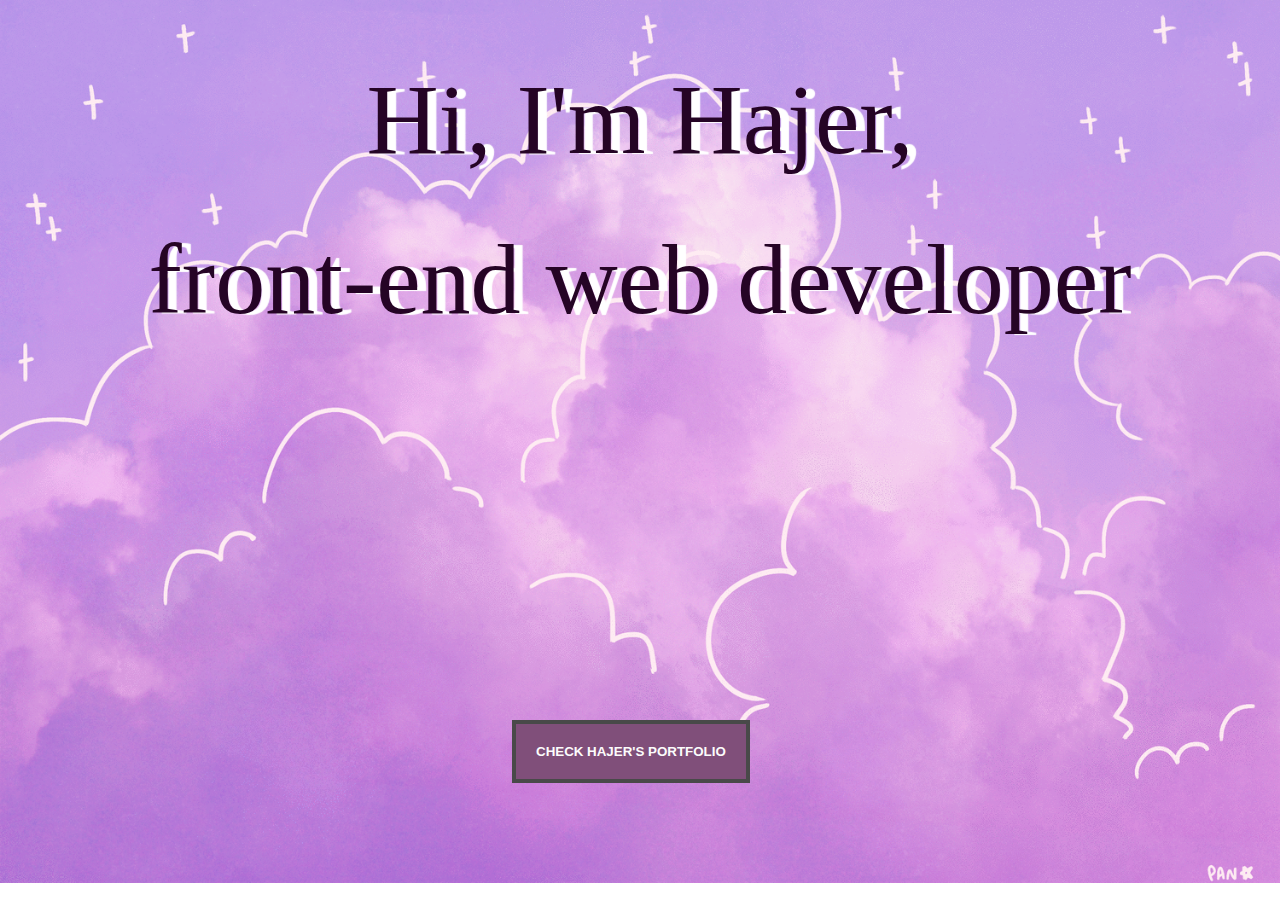
<file: index.html>
<!DOCTYPE html>
<html>
  <head>
    <title>portfolio webpage</title>
    <link rel="stylesheet" href="./css/style.css" />
  </head>
  <body id="body">
    <p id="p9">
      Hi, I'm Hajer, <br />
      front-end web developer
    </p>
    <a href="./html/HtmlCheckpoint2.html">
      <button type="button" value="portfolio" id="button">
        Check Hajer's Portfolio
      </button>
    </a>
  </body>
</html>
</file>
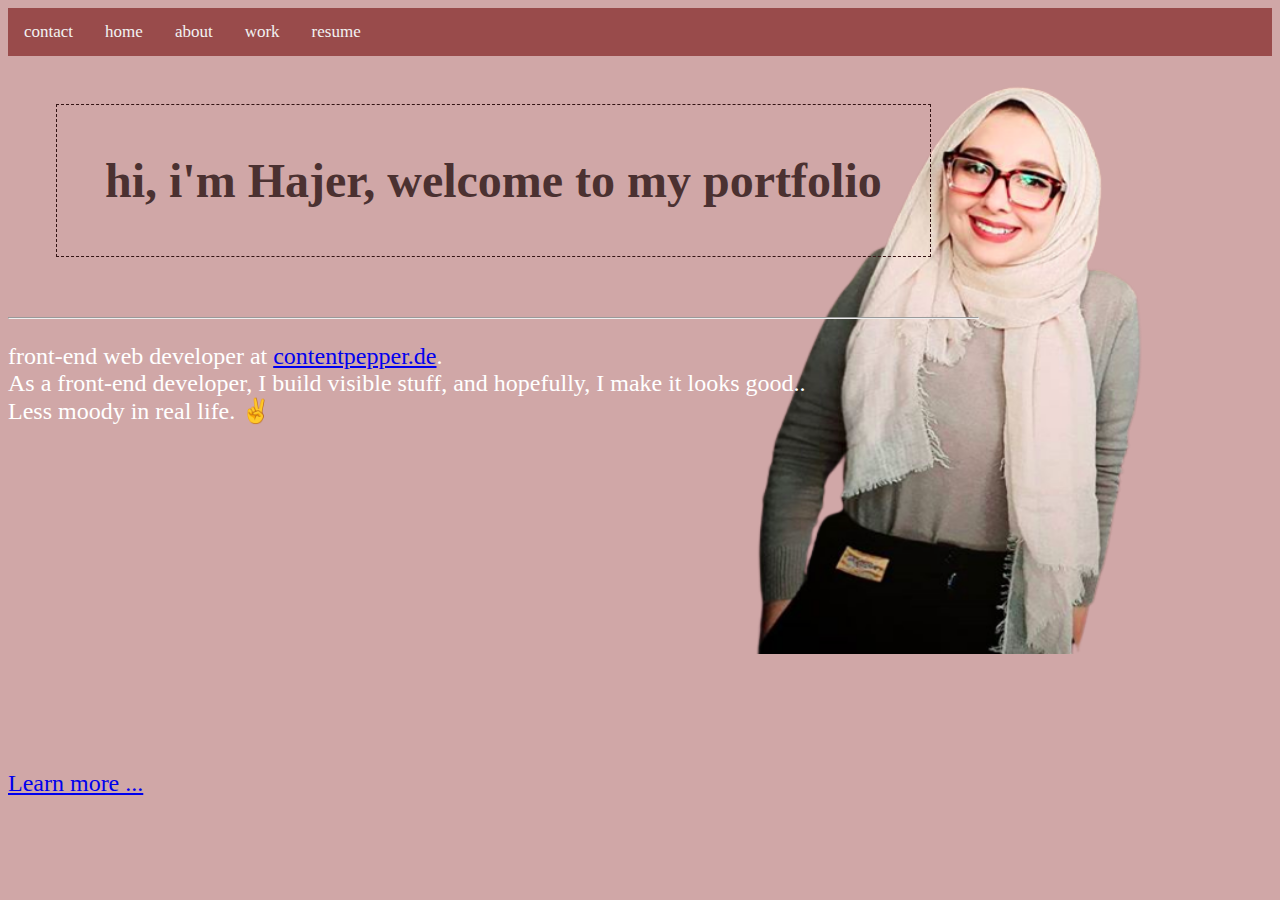
<file: html/HtmlCheckpoint2.html>
<!DOCTYPE html>
<html>
  <head>
    <title>my portfolio</title>
    <link rel="stylesheet" href="../css/style.css" />
  </head>
  <body class="body2">
    <header>
      <nav class="nav">
        <a href="HtmlCheckpoint4.html">contact</a>
        <a href="../index.html">home</a>
        <a href="HtmlCheckpoint3.html">about</a>
        <a href="HtmlCheckpoint4.html">work</a>
        <a href="../resume/Hajer's Resume (6).pdf" target="_blank">resume</a>
      </nav>
    </header>
    <main>
      <section class="section">
        <h1 id="h1">hi, i'm Hajer, welcome to my portfolio</h1>
        <hr />
        <p>
          front-end web developer at
          <a href="https://www.contentpepper.de/" target="_blank"
            >contentpepper.de</a
          >.<br />
          As a front-end developer, I build visible stuff, and hopefully, I make
          it looks good.. <br />
          Less moody in real life. ✌️
        </p>
        <iframe
          width="560"
          height="315"
          src="https://www.youtube.com/embed/F3ztn4H6Ftg?start=1"
          frameborder="0"
          allow="accelerometer; autoplay; clipboard-write; encrypted-media; gyroscope; picture-in-picture"
          allowfullscreen
        ></iframe>
        <br />
        <a href="HtmlCheckpoint3.html">Learn more ...</a>
      </section>
    </main>
  </body>
</html>
</file>
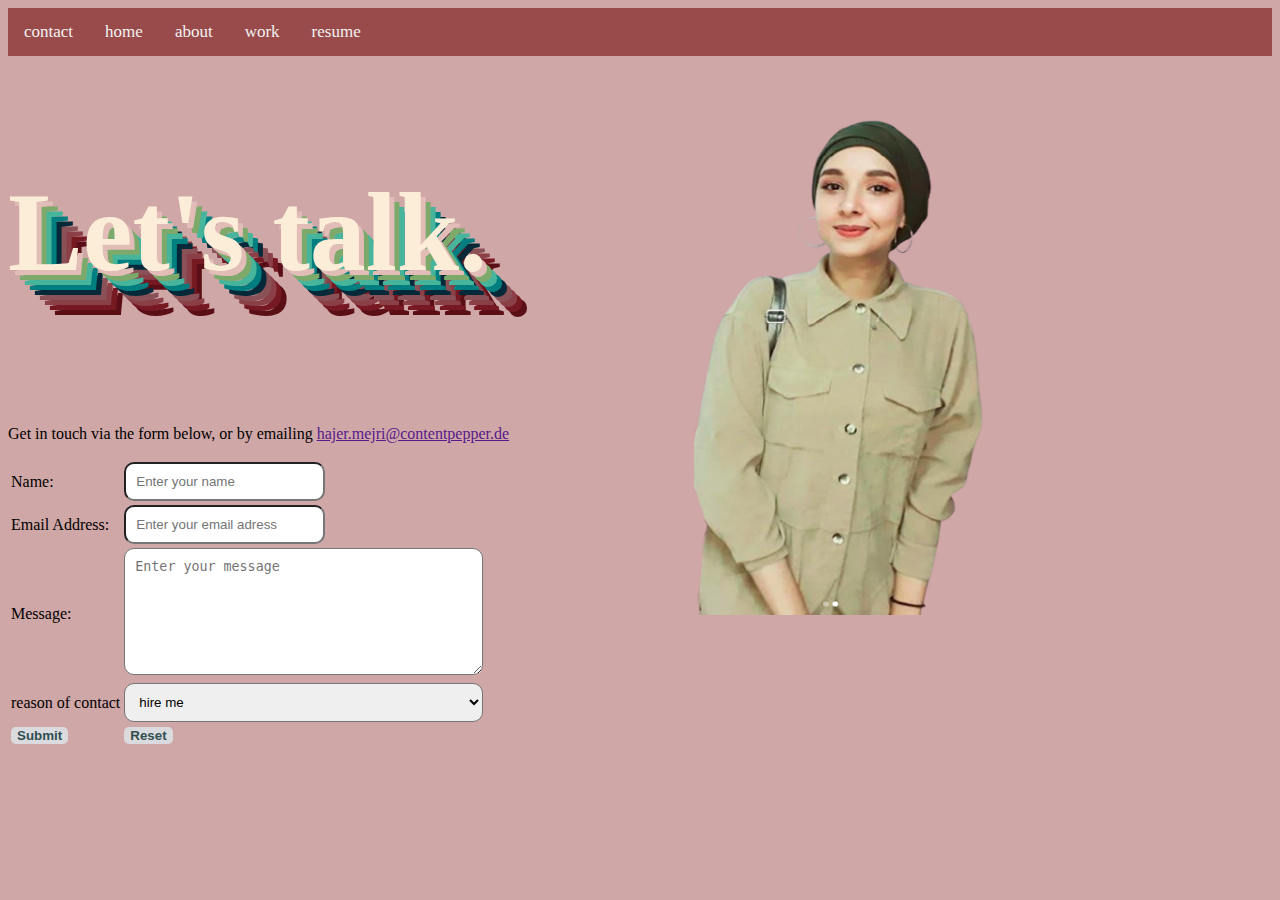
<file: html/HtmlCheckpoint4.html>
<!DOCTYPE html>
<html>
  <head>
    <title>my portfolio</title>
    <link rel="stylesheet" href="../css/style.css" />
  </head>
  <body class="body4">
    <header>
      <header>
        <nav class="nav">
          <a href="HtmlCheckpoint4.html">contact</a>
          <a href="../index.html">home</a>
          <a href="HtmlCheckpoint3.html">about</a>
          <a href="HtmlCheckpoint4.html">work</a>
          <a href="../resume/Hajer's Resume (6).pdf" target="_blank">resume</a>
        </nav>
      </header>
      <p id="p4">Let's talk.</p>
      <p>
        Get in touch via the form below, or by emailing
        <a href="">hajer.mejri@contentpepper.de</a>
      </p>
    </header>
    <main>
      <form>
        <table>
          <tr>
            <td><label for="name">Name:</label></td>
            <td>
              <input
                class="form"
                type="text"
                placeholder="Enter your name"
                id="name"
              />
            </td>
          </tr>
          <tr>
            <td><label for="email">Email Address:</label></td>
            <td>
              <input
                class="form"
                type="email"
                placeholder="Enter your email adress"
                id="email"
              />
            </td>
          </tr>
          <tr>
            <td><label for="message">Message:</label></td>
            <td>
              <textarea
                class="form"
                placeholder="Enter your message"
                id="message"
                rows="7"
                cols="40"
              ></textarea>
            </td>
          </tr>
          <tr>
            <td><label>reason of contact</label></td>
            <td>
              <select class="select">
                <option>hire me</option>
                <option>open for projects</option>
                <option>Freelencer</option>
              </select>
            </td>
          </tr>
          <tr id="tr4">
            <td>
              <button id="button1" type="submit" value="Submit">Submit</button>
            </td>
            <td>
              <button id="button2" type="reset" value="Submit">Reset</button>
            </td>
          </tr>
        </table>
      </form>
    </main>
  </body>
</html>
</file>
<file: css/style.css>
#body{
    background-image: url(../pics/055bf5050b4d22254e096920f9bef5ce.gif); 
    background-repeat:no-repeat; 
    background-size:cover;
}
#p{  
   
    font-size:40px; 
    color:rgb(13, 13, 75); 
    padding-left:500px;
}
p{
    font-family: roboto;
}

#button{
margin: 0;
position: absolute;
top: 80%;
left: 40%;
color: #fcfcfc !important;
text-transform: uppercase;
text-decoration: none;
background: #804f7a;
font-weight: bold;
padding: 20px;
border: 4px solid #494949 !important;
display: inline-block;
transition: all 0.4s ease 0s;
color: #ddd;
}
.body2{
    background-image: url(../pics/3.png); 
    background-repeat:no-repeat; 
    background-size:600px 600px;
    background-position:104% -10% ;
    background-color:rgb(208, 167, 167);
}
.section{
    color:white ;
    position: absolute; 
    font-size:x-large;
}
.body3{
    background-color:rgb(208, 167, 167);
}

.body4{
    background-image: url(../pics/5.png); 
    background-repeat:no-repeat; 
    background-size:400px 500px;
    background-position: 70% 45%;
    background-color:rgb(208, 167, 167);
}
#h1{
 display: inline-block;
 border: dashed 1px rgb(51, 19, 19); 
 padding: 1em;
 margin: 1em; 
 font-weight: bold; 
 color: rgb(75, 49, 49);
}
.nav{
    background-color: rgb(153, 75, 75);
    overflow: hidden;
    width: 100%;
}
.nav a{
    float: left;
    color: #f2f2f2;
    text-align: center;
    padding: 14px 16px;
    text-decoration: none;
    font-size: 17px;

}
.nav a:hover {
    background-color: #ddd;
    color: black;
}
.nav a.active {
    background-color: #4CAF50;
    color: white;
  }
  .img{
    size: 50% 50%; 
    position:initial
  }
  .img2{
    size: 50% 50%;
  }

  #p4{
    display:inline-flex;
    font-size: 7rem;
    line-height: vh;
    color: #fcedd8;
    font-family: 'Niconne', cursive;
    font-weight: 700;
    text-shadow: 5px 5px 0px #e2bdb7, 
                  10px 10px 0px #7daa6b, 
                  15px 15px 0px #46b59b, 
                  20px 20px 0px #017e7f, 
                  25px 25px 0px #052939, 
                  30px 30px 0px #8a5157, 
                  35px 35px 0px #8b4048, 
                  40px 40px 0px #771923, 
                  45px 45px 0px #5a0f17;
  }
  #p9{
    color: #250425; 
    font-family: "horizona"; 
    font-size: 100px; 
    line-height: 160px; 
    font-weight: normal; 
    margin-bottom: 0px; 
    margin-top: 40px; 
    text-align: center; 
    text-shadow: 9px 1px 1px #fff; 
  }
  #tr4{
    text-align:center"
  }

  form .form {
    padding:10px;
    border-radius:10px;
    box-shadow: #b68c90;
  }
 select{
    width: 100%;
    padding:10px;
    border-radius:10px;
}
#button1{
      position: relative;
    display:inline-flex;
    appearance:none;
    -webkit-appearance:none;
    border:none;
    background-color:#dbdbdf;
    color:#fff;
    font-weight:600;
    border-radius:5px;
    color: darkslategrey;
}
#button2{
        display: inline-flex;
        appearance:none;
        -webkit-appearance:none;
        border:none;
        background-color:#dbdbdf;
        color:#fff;
        font-weight:600;
        border-radius:5px;
        color: darkslategrey;
}
</file>
